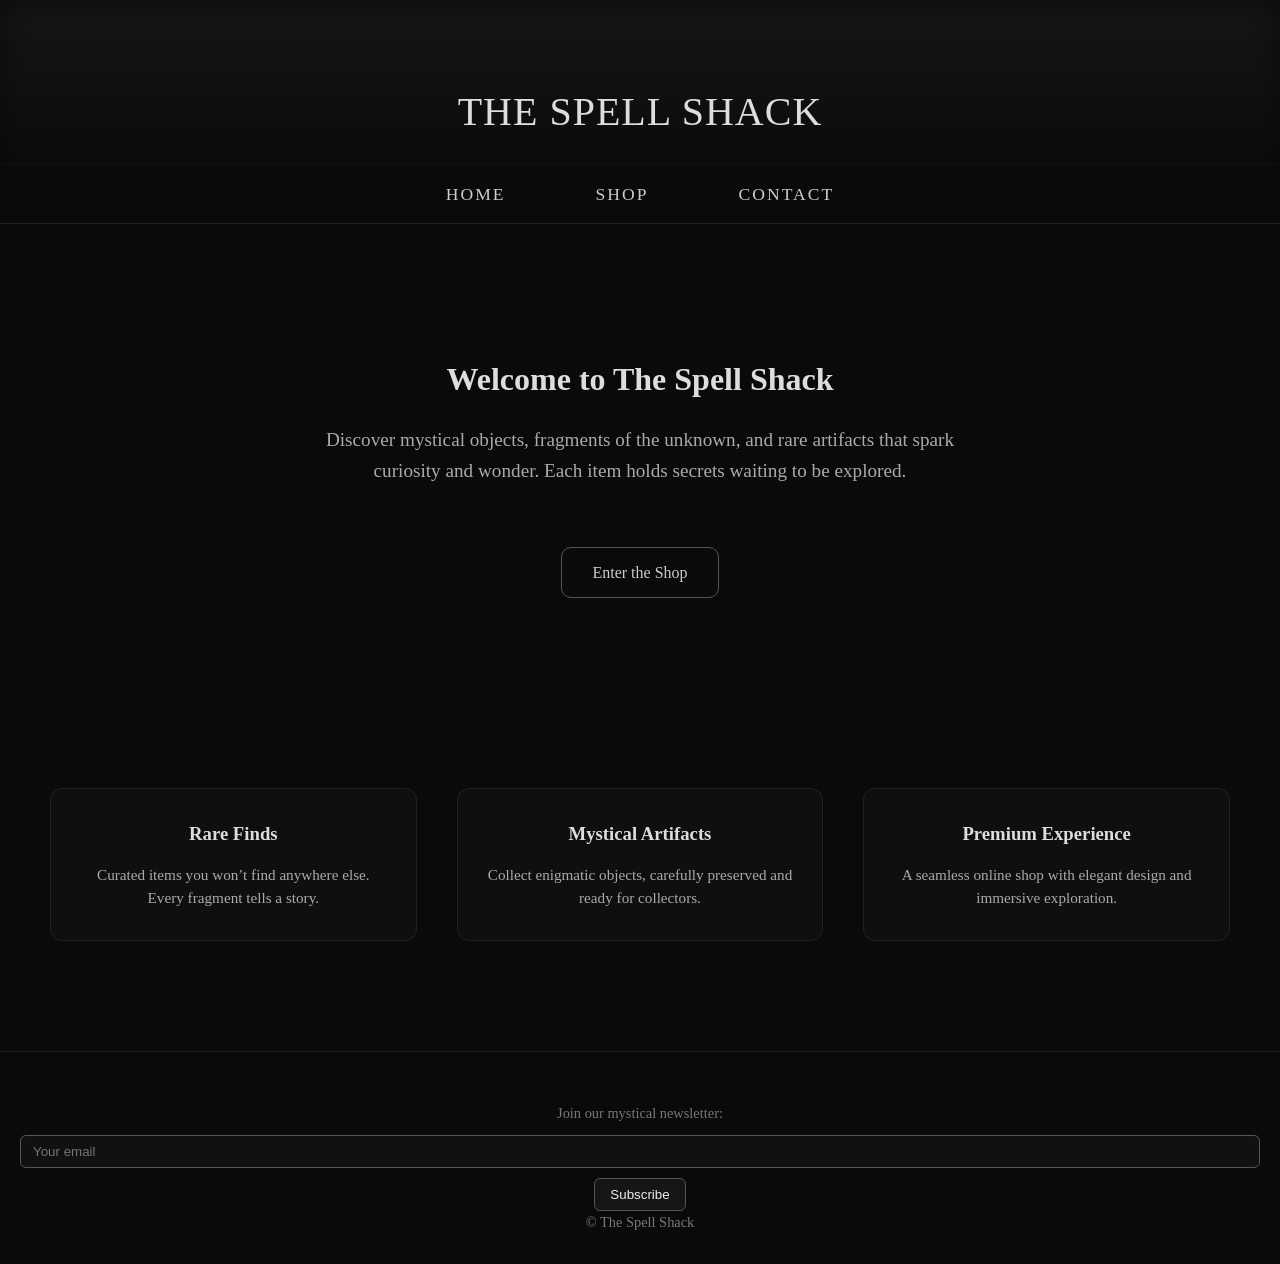
<file: index.html>
<!DOCTYPE html>
<html lang="en">
<head>
<meta charset="UTF-8">
<title>The Spell Shack</title>
<link rel="stylesheet" href="style.css">
<style>
body { margin:0; font-family:'Georgia',serif; background:#0a0a0a; color:#eee; overflow-x:hidden; opacity:0; transition:opacity 0.6s;}
.smoke {position:absolute; top:0; left:0; width:100%; height:200px; pointer-events:none; background:linear-gradient(to bottom, rgba(255,255,255,0.05), transparent); filter:blur(15px); animation:moveSmoke 60s linear infinite;}
@keyframes moveSmoke{from{background-position:0 0;}to{background-position:1000px 0;}}
header{text-align:center;font-size:2.5em;padding:80px 20px 20px 20px;letter-spacing:1px;color:#ddd;position:relative;z-index:1;}
nav{display:flex;justify-content:center;gap:50px;padding:15px 0;border-bottom:1px solid #222;margin-bottom:40px;}
nav a{color:#ccc;text-decoration:none;font-weight:normal;font-size:1.1em;transition:0.2s;}
nav a:hover{color:#fff;text-decoration:underline;}
.hero{display:flex;flex-direction:column;align-items:center;text-align:center;padding:50px 20px;position:relative;z-index:1;}
.hero h2{font-size:2em;margin-bottom:20px;color:#ddd;}
.hero p{font-size:1.2em;max-width:700px;line-height:1.6;color:#aaa;}
.hero a.button{display:inline-block;margin-top:30px;padding:12px 30px;border:1px solid #555;border-radius:10px;color:#ccc;font-weight:normal;text-decoration:none;transition:0.2s;}
.hero a.button:hover{background:rgba(255,255,255,0.05);}
.features{display:grid;grid-template-columns:repeat(auto-fit,minmax(250px,1fr));gap:40px;padding:60px 50px;}
.feature{background:rgba(255,255,255,0.02);border:1px solid #222;border-radius:12px;padding:30px;text-align:center;transition:all 0.3s ease;}
.feature:hover{transform:translateY(-5px);border-color:#555;}
.feature h3{margin-bottom:15px;color:#ddd;}
.feature p{color:#aaa;font-size:0.95em;line-height:1.5;}
footer{text-align:center;padding:30px 20px;border-top:1px solid #222;margin-top:50px;color:#777;font-size:0.9em;}
#back-to-top{position:fixed;bottom:30px;right:30px;background:rgba(50,50,50,0.7);color:#fff;border:none;padding:10px 15px;border-radius:8px;cursor:pointer;font-size:1.2em;display:none;z-index:999;transition:0.3s;}
#back-to-top:hover{background:rgba(100,100,100,0.9);}
#back-to-top:active{transform:scale(0.95);}
#newsletter{margin-top:20px;text-align:center;}
#newsletter input{padding:8px 12px;border-radius:6px;border:1px solid #555;margin-right:5px;background:#111;color:#eee;}
#newsletter button{padding:8px 15px;border-radius:6px;border:1px solid #555;background:rgba(255,255,255,0.05);color:#eee;cursor:pointer;}
#newsletter button:hover{background:rgba(255,255,255,0.1);}
@media(max-width:600px){nav{flex-direction:column;gap:20px;}.features{padding:40px 20px;}}
</style>
</head>
<body>

<div class="smoke"></div>

<header>THE SPELL SHACK</header>

<nav>
  <a href="index.html">HOME</a>
  <a href="shop.html">SHOP</a>
  <a href="contact.html">CONTACT</a>
</nav>

<section class="hero">
  <h2>Welcome to The Spell Shack</h2>
  <p>Discover mystical objects, fragments of the unknown, and rare artifacts that spark curiosity and wonder. Each item holds secrets waiting to be explored.</p>
  <a href="shop.html" class="button">Enter the Shop</a>
</section>

<section class="features">
  <div class="feature"><h3>Rare Finds</h3><p>Curated items you won’t find anywhere else. Every fragment tells a story.</p></div>
  <div class="feature"><h3>Mystical Artifacts</h3><p>Collect enigmatic objects, carefully preserved and ready for collectors.</p></div>
  <div class="feature"><h3>Premium Experience</h3><p>A seamless online shop with elegant design and immersive exploration.</p></div>
</section>

<button id="back-to-top">↑</button>

<footer>
  <div id="newsletter">
    <p>Join our mystical newsletter:</p>
    <input type="email" id="email" placeholder="Your email">
    <button id="subscribe">Subscribe</button>
  </div>
  © The Spell Shack
</footer>

<script>
// ===== Fade-in =====
window.addEventListener('load',()=>{document.body.style.opacity=1;});

// ===== Back-to-top =====
const backToTop=document.getElementById('back-to-top');
window.addEventListener('scroll',()=>{backToTop.style.display=window.scrollY>300?'block':'none';});
backToTop.addEventListener('click',()=>window.scrollTo({top:0,behavior:'smooth'}));

// ===== Newsletter =====
document.getElementById('subscribe').addEventListener('click',()=>{
  const email=document.getElementById('email').value;
  if(email){ let list=JSON.parse(localStorage.getItem('newsletter'))||[]; list.push(email); localStorage.setItem('newsletter',JSON.stringify(list)); alert("Subscribed! Thank you."); document.getElementById('email').value=''; }
});
</script>

</body>
</html>
</file>
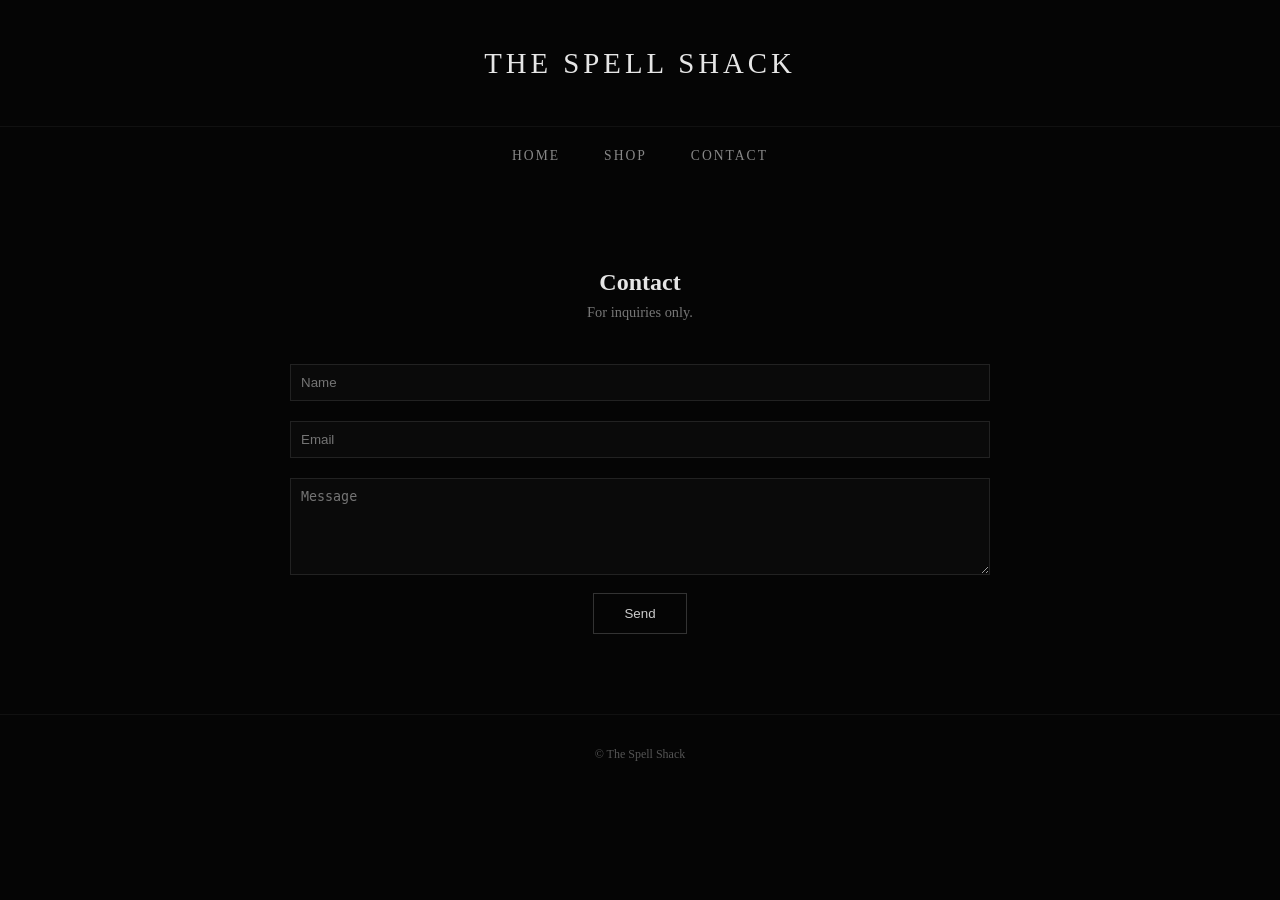
<file: contact.html>
<!DOCTYPE html>
<html lang="en">
<head>
<meta charset="UTF-8">
<title>Contact — The Spell Shack</title>
<link rel="stylesheet" href="style.css">
</head>
<body>

<header>THE SPELL SHACK</header>

<nav>
  <a href="index.html">HOME</a>
  <a href="shop.html">SHOP</a>
  <a href="contact.html">CONTACT</a>
</nav>

<div class="hero container">
  <h2>Contact</h2>
  <p style="color:#777; font-size:0.9em;">For inquiries only.</p>
  <input type="text" placeholder="Name">
  <input type="email" placeholder="Email">
  <textarea rows="5" placeholder="Message"></textarea>
  <button>Send</button>
</div>

<footer>© The Spell Shack</footer>
</body>
</html>
</file>
<file: style.css>
/* style.css */
* { margin:0; padding:0; box-sizing:border-box; }

body {
  background:#050505;
  color:#e6e6e6;
  font-family:"Times New Roman", serif;
  line-height:1.6;
}

header {
  text-align:center;
  padding:40px 20px;
  letter-spacing:4px;
  border-bottom:1px solid #111;
  font-size:1.8em;
}

nav {
  text-align:center;
  padding:15px;
}

nav a {
  color:#888;
  margin:0 20px;
  text-decoration:none;
  font-size:0.85em;
  letter-spacing:2px;
  transition:0.3s;
}

nav a:hover { color:#fff; }

.hero {
  max-width:700px;
  margin:80px auto;
  text-align:center;
}

.hero h1 {
  font-size:2.8em;
  font-weight:normal;
  margin-bottom:20px;
}

.hero p {
  color:#777;
  max-width:500px;
  margin:auto;
  margin-bottom:30px;
}

button {
  padding:12px 30px;
  border:1px solid #333;
  background:transparent;
  color:#ccc;
  cursor:pointer;
  transition:0.3s;
}

button:hover {
  border-color:#aaa;
  color:#fff;
  background:rgba(255,255,255,0.05);
}

section.grid {
  display:grid;
  grid-template-columns:repeat(auto-fit, minmax(250px, 1fr));
  gap:30px;
  padding:60px 40px;
  border-top:1px solid #111;
}

.card, .product {
  border:1px solid #111;
  padding:25px;
  transition:0.3s;
}

.card:hover, .product:hover {
  border-color:#444;
  background: rgba(255,255,255,0.02);
}

.card h3, .product h3 {
  margin-bottom:10px;
  font-weight:normal;
}

.card p, .product p {
  color:#666;
  font-size:0.9em;
}

footer {
  text-align:center;
  padding:30px;
  font-size:0.75em;
  color:#555;
  border-top:1px solid #111;
}

input, textarea {
  width:100%;
  margin:10px 0;
  padding:10px;
  background:#0a0a0a;
  border:1px solid #222;
  color:#eee;
}
</file>
